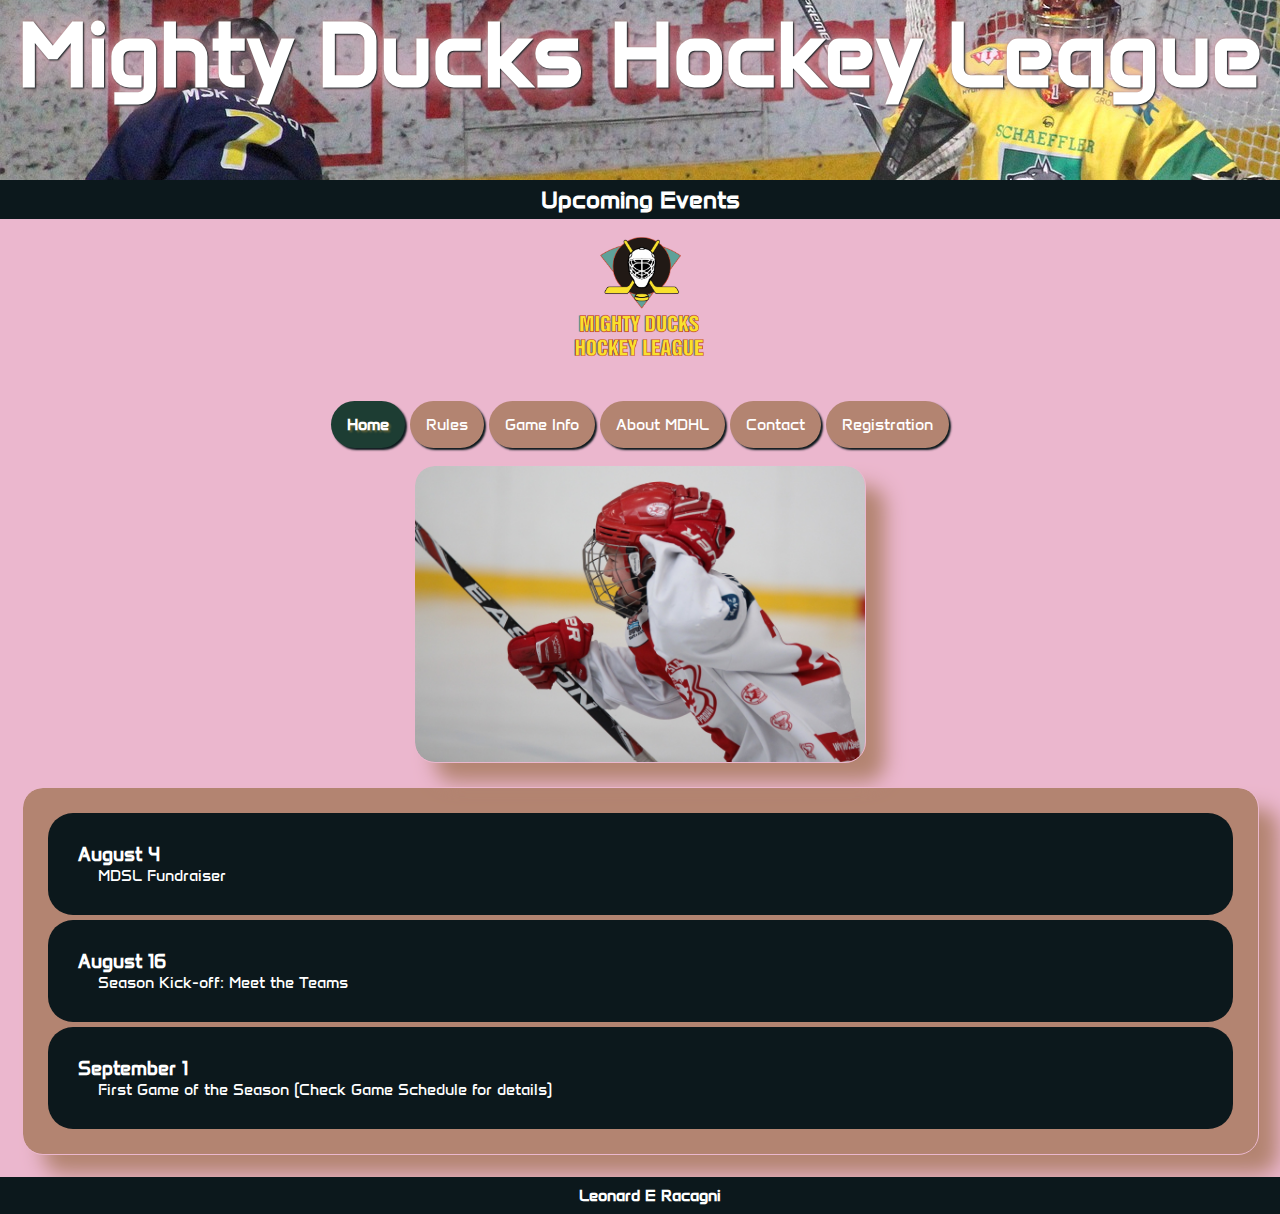
<file: index.html>
<!DOCTYPE html>
<html lang="en">

<head>
    <meta charset="UTF-8">
    <meta name="viewport" content="width=device-width, initial-scale=1.0">
    <meta name="description" content="Mighty Ducks Hockey League">
    <meta name="keywords" content="Mighty, Ducks, Hockey, League">
    <meta name="autor" content="Leonard Racagni">
    <title>Mighty Ducks Hockey League</title>
    <!-- <link rel="stylesheet" href="./style/mdhl.css"> -->
    <link rel="stylesheet" href="./style/mdhl_2.css">
</head>

<body>
    <header>
        <div class="titulo">
            <h1>Mighty Ducks Hockey League</h1>
        </div>
            <h2>Upcoming Events</h2>
            <img src="./assets/images/logoMightyDucks-01.png" width="150" alt="Logo">
    </header>
    <nav>
        <a href="#">Home</a>
        <a href="./vistasHtml/rules.html">Rules</a>
        <a href="./vistasHtml/game_info.html">Game Info</a>
        <a href="./vistasHtml/about.html">About MDHL</a>
        <a href="./vistasHtml/contact.html">Contact</a>
        <a href="./vistasHtml/registration.html">Registration</a>
    </nav>
    <main>
        <img src="./assets/images/hockey1.jpg" width="450" alt="jugador de hockey">
        <article>
            <section>
                <h3>August 4</h3>
                <p>MDSL Fundraiser</p>
            </section>
            <section>
                <h3>August 16</h3>
                <p>Season Kick-off: Meet the Teams</p>
            </section>
            <section>
                <h3>September 1</h3>
                <p>First Game of the Season (Check Game Schedule for details)</p>
            </section>
        </article>
    </main>
    <footer>
        <p>Leonard E Racagni</p>
    </footer>
</body>

</html>
</file>
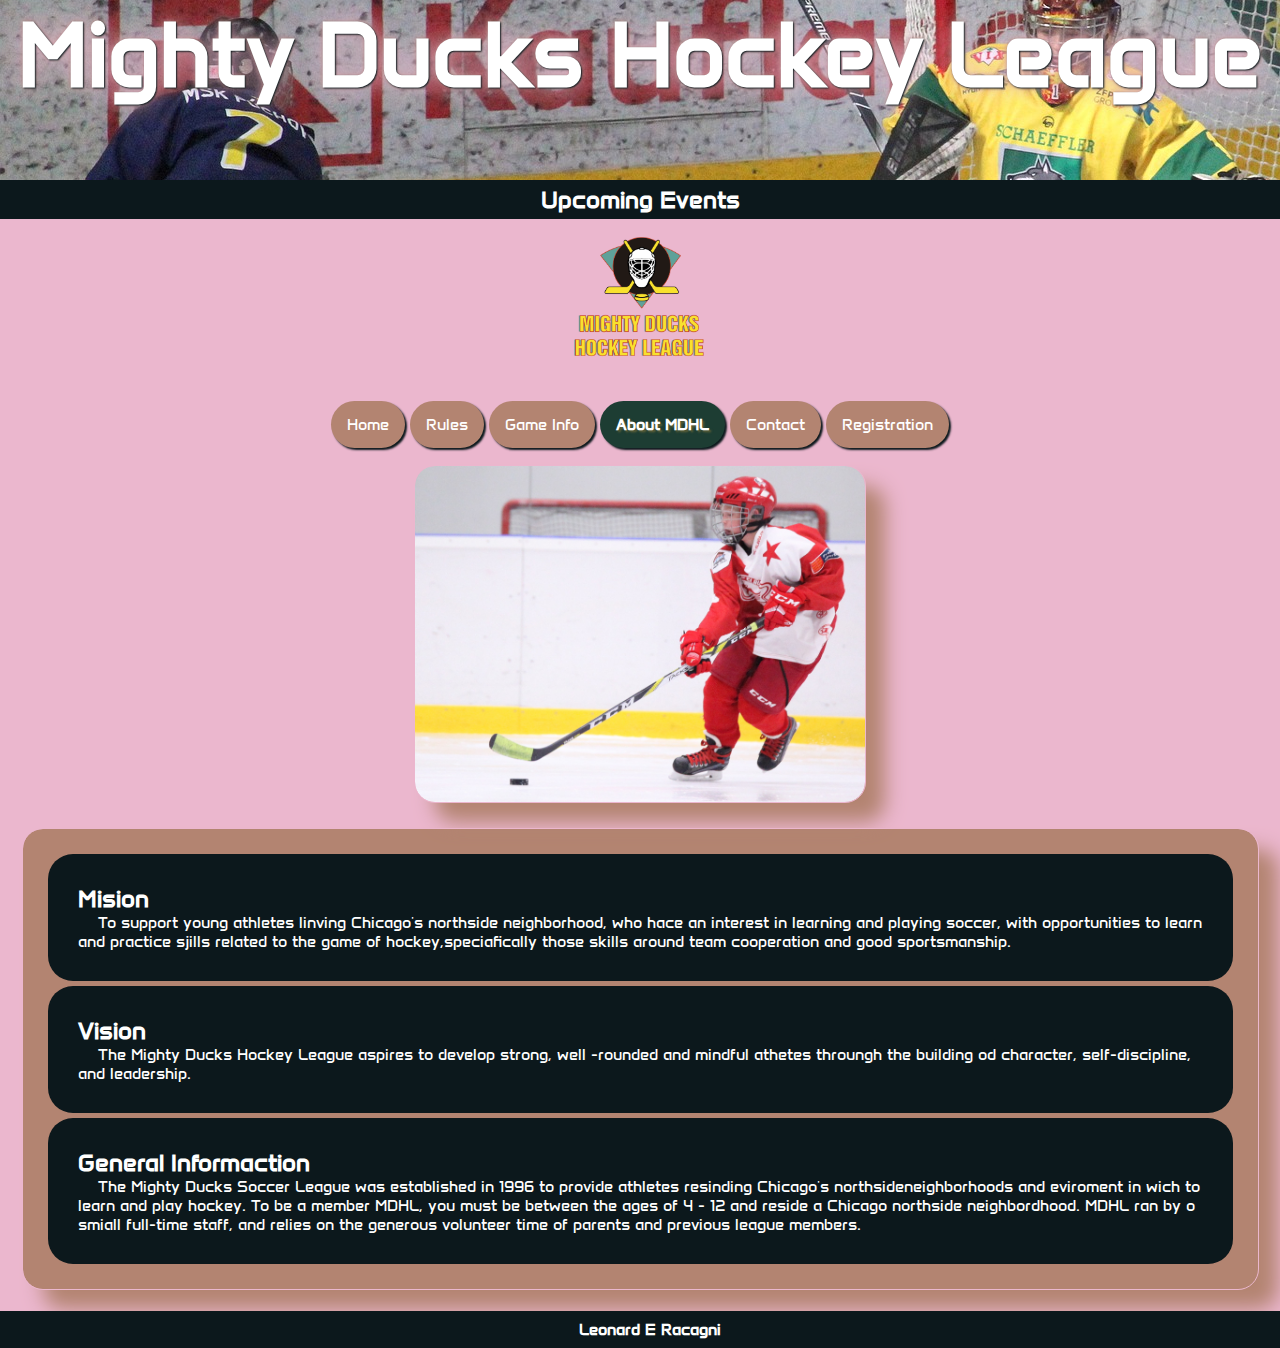
<file: vistasHtml/about.html>
<!DOCTYPE html>
<html lang="en">

<head>
    <meta charset="UTF-8">
    <meta name="viewport" content="width=device-width, initial-scale=1.0">
    <meta name="description" content="Mighty Ducks Hockey League">
    <meta name="keywords" content="Mighty, Ducks, Hockey, League">
    <meta name="autor" content="Leonard Racagni">
    <title>Mighty Ducks Hockey League</title>
    <!-- <link rel="stylesheet" href="../style/mdhl.css"> -->
    <link rel="stylesheet" href="../style/mdhl_2.css">
</head>

<body>
    <header>
        <div class="titulo">
            <h1>Mighty Ducks Hockey League</h1>
        </div>
            <h2>Upcoming Events</h2>
            <img src="../assets/images/logoMightyDucks-01.png" width="150" alt="Logo">
    </header>
    <nav>
        <a href="../index.html">Home</a>
        <a href="./rules.html">Rules</a>
        <a href="./game_info.html">Game Info</a>
        <a href="#">About MDHL</a>
        <a href="./contact.html">Contact</a>
        <a href="./registration.html">Registration</a>
    </nav>
    <main>
        <img src="../assets/images/hockey2.jpg" width="450" alt="jugador de hockey">
        <article>
            <section>
                <h2>Mision</h2>
                <p>To support young athletes linving Chicago's northside neighborhood, who hace an interest in learning and
                    playing soccer, with opportunities to learn and practice sjills related to the game of
                    hockey,speciafically
                    those skills around team cooperation and good sportsmanship.</p>
            </section>
            <section>
                <h2>Vision</h2>
                <p>The Mighty Ducks Hockey League aspires to develop strong, well -rounded and mindful athetes throungh the
                    building od character, self-discipline, and leadership.</p>
            </section>
            <section>
                <h2>General Informaction</h2>
                <p>The Mighty Ducks Soccer League was established in 1996 to provide athletes resinding Chicago's
                    northsideneighborhoods and eviroment in wich to learn and play hockey. To be a member MDHL, you must be
                    between the ages of 4 - 12 and reside a Chicago northside neighbordhood. MDHL ran by o smiall full-time
                    staff, and relies on the generous volunteer time of parents and previous league members.</p>
            </section>
        </article>
    </main>
    <footer>
        <p>Leonard E Racagni</p>
    </footer>
</body>

</html>
</file>
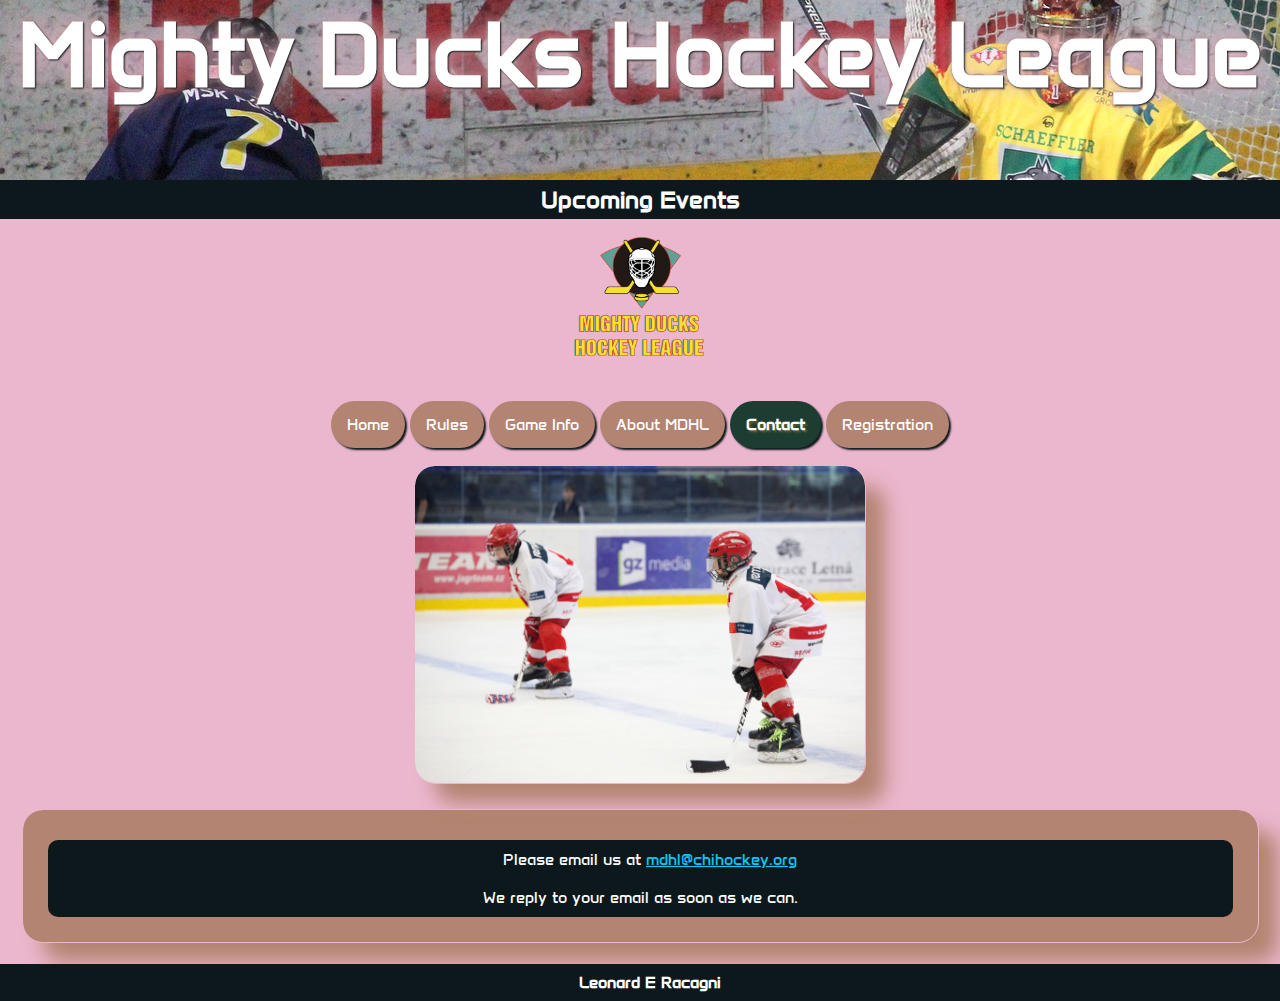
<file: vistasHtml/contact.html>
<!DOCTYPE html>
<html lang="en">

<head>
    <meta charset="UTF-8">
    <meta name="viewport" content="width=device-width, initial-scale=1.0">
    <meta name="description" content="Mighty Ducks Hockey League">
    <meta name="keywords" content="Mighty, Ducks, Hockey, League">
    <meta name="autor" content="Leonard Racagni">
    <title>Mighty Ducks Hockey League</title>
    <!-- <link rel="stylesheet" href="../style/mdhl.css"> -->
    <link rel="stylesheet" href="../style/mdhl_2.css">
</head>

<body>
    <header>
            <div class="titulo">
                <h1>Mighty Ducks Hockey League</h1>
            </div>
                <h2>Upcoming Events</h2>
                <img src="../assets/images/logoMightyDucks-01.png" width="150" alt="Logo">
    </header>
    <nav>
        <a href="../index.html">Home</a>
        <a href="./rules.html">Rules</a>
        <a href="./game_info.html">Game Info</a>
        <a href="./about.html">About MDHL</a>
        <a href="#">Contact</a>
        <a href="./registration.html">Registration</a>
    </nav>
    <main>
        <img src="../assets/images/hockey3.jpg" width="450" alt="jugadores de hockey">
        <article>
            <section class="contacto">
                <p>Please email us at <a href="mailto:mdhl@chihockey.org">mdhl@chihockey.org</a></p><br>We reply to your
                email as soon as we can. 
            </section>
        </article>
    </main>
    <footer>
        <p>Leonard E Racagni</p>
    </footer>
</body>

</html>
</file>
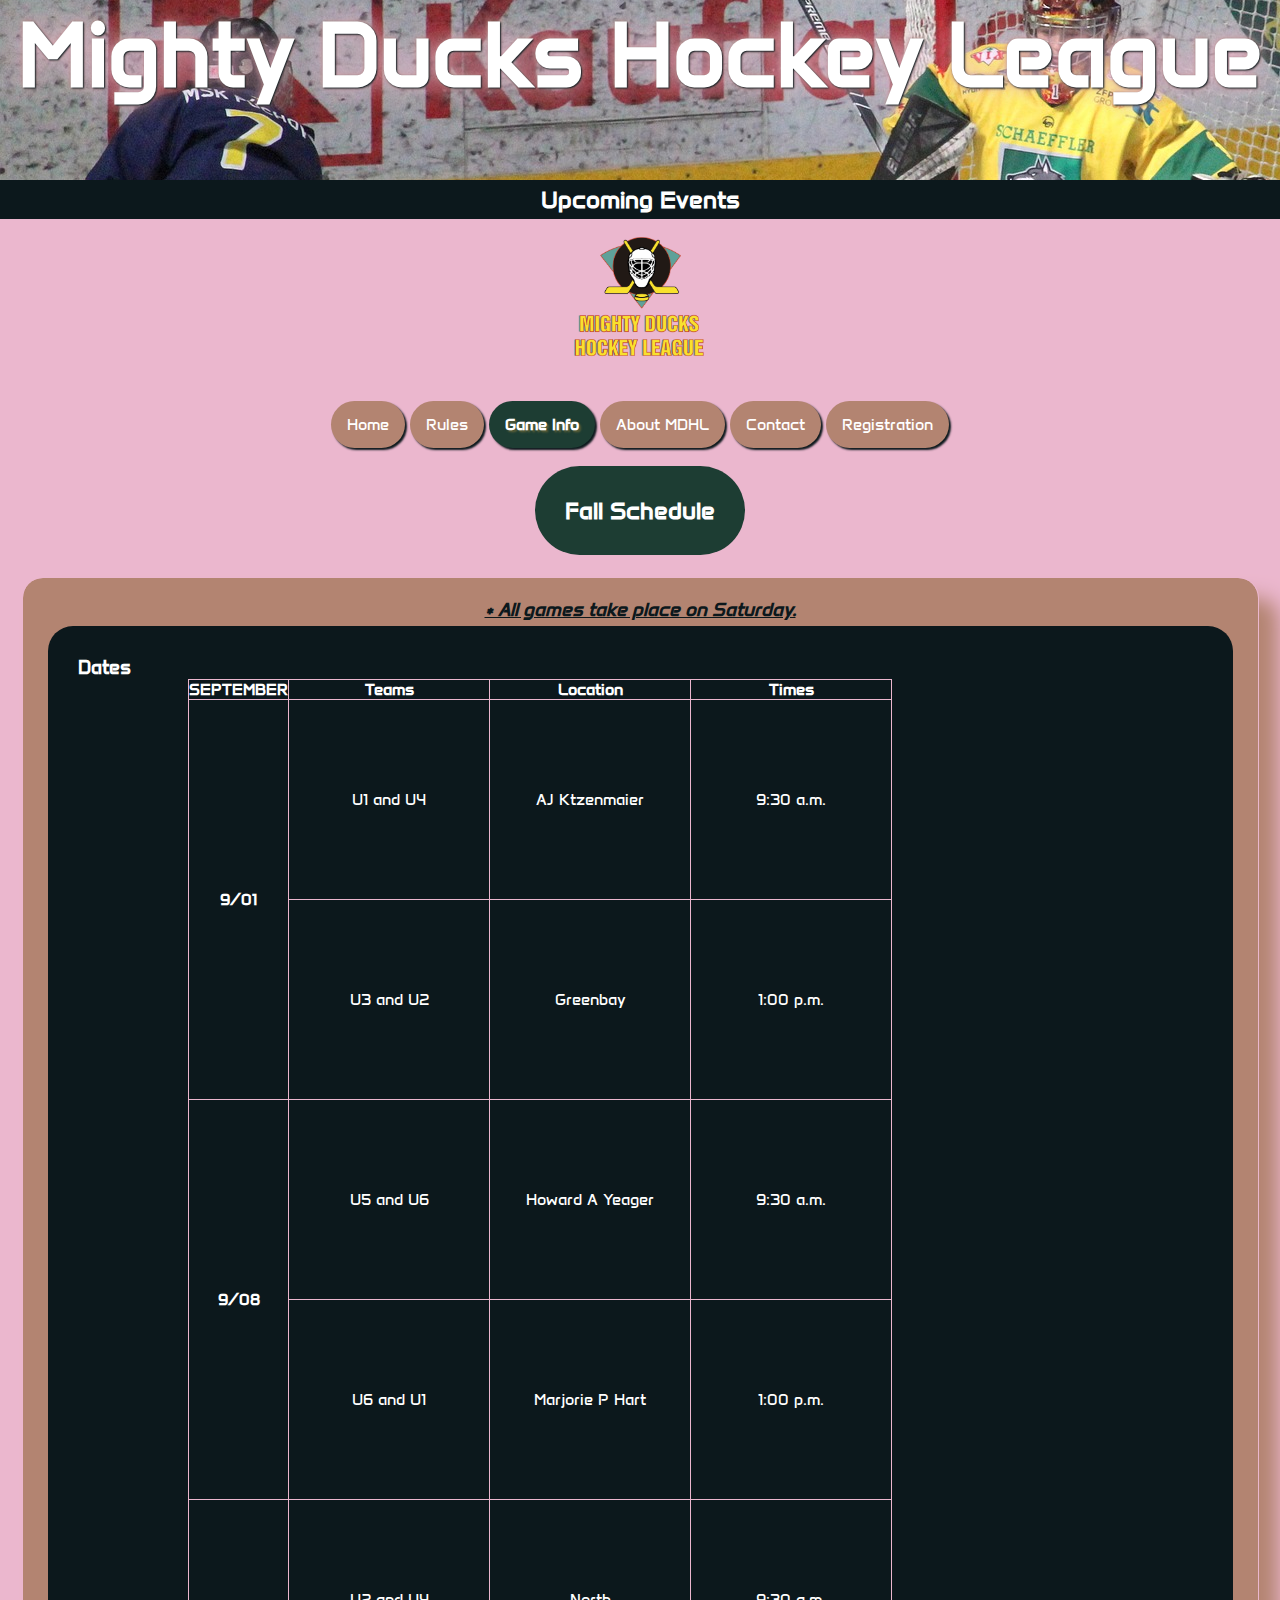
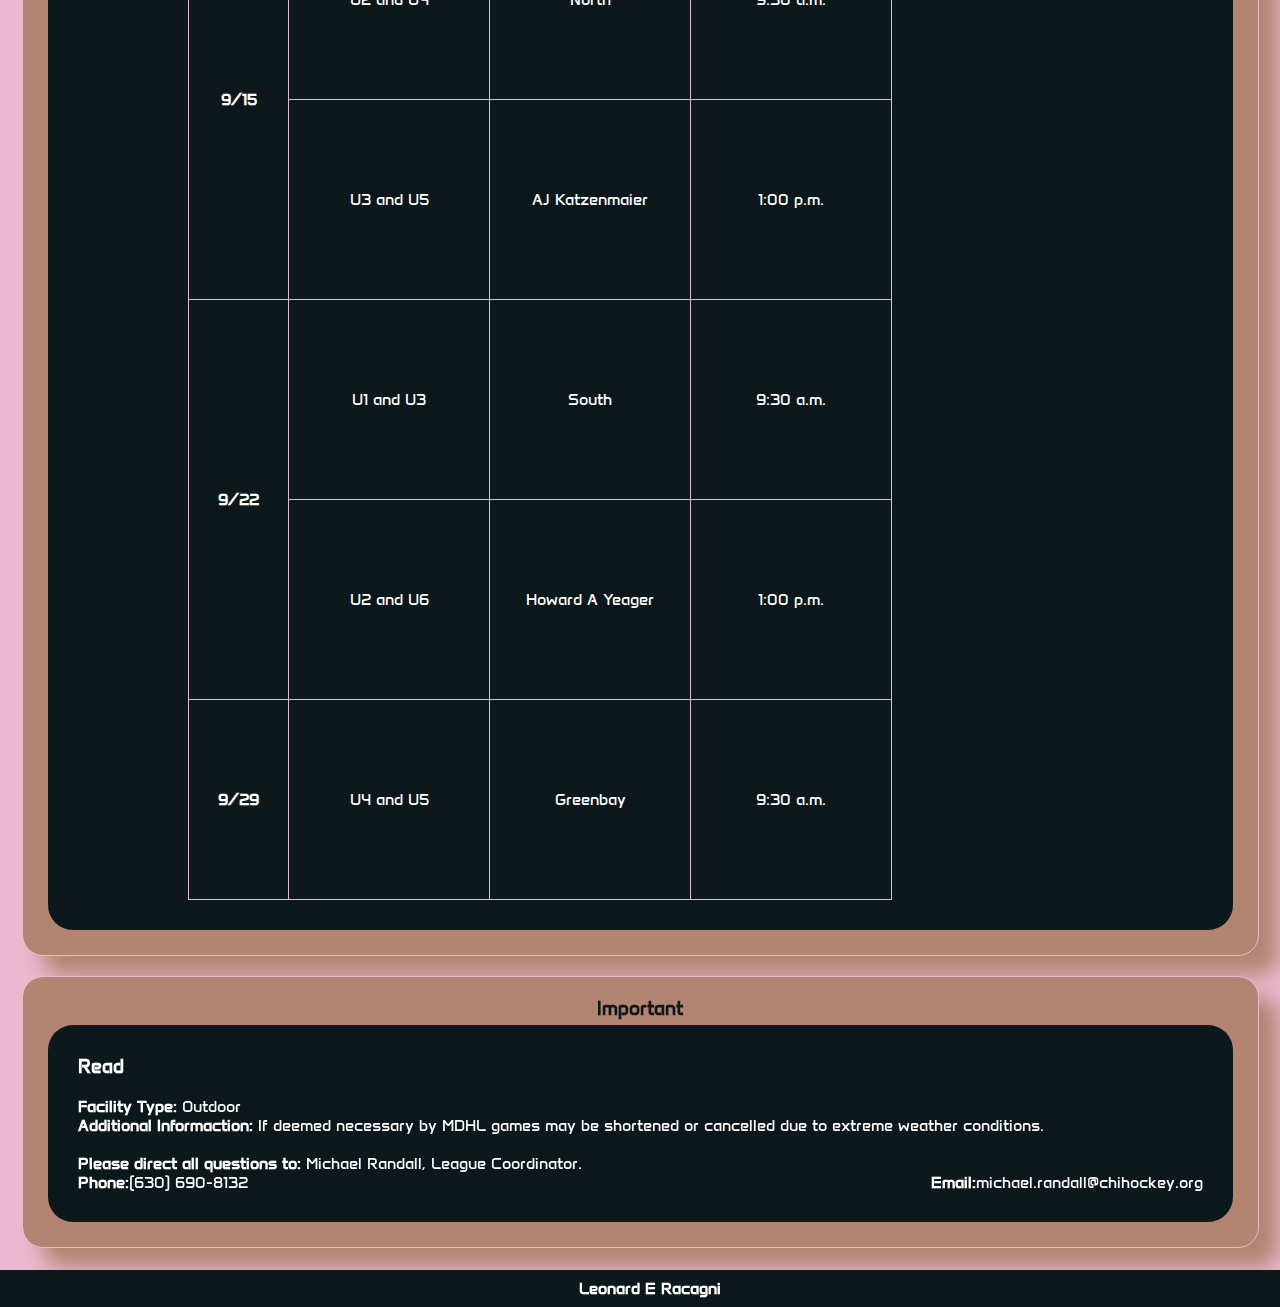
<file: vistasHtml/game_info.html>
<!DOCTYPE html>
<html lang="en">

<head>
    <meta charset="UTF-8">
    <meta name="viewport" content="width=device-width, initial-scale=1.0">
    <meta name="description" content="Mighty Ducks Hockey League">
    <meta name="keywords" content="Mighty, Ducks, Hockey, League">
    <meta name="autor" content="Leonard Racagni">
    <title>Game Informaction</title>
    <link rel="stylesheet" href="../style/mdhl_2.css">
</head>

<body>
    <header>
            <div class="titulo">
                <h1>Mighty Ducks Hockey League</h1>
            </div>
            <h2>Upcoming Events</h2>
            <img src="../assets/images/logoMightyDucks-01.png" width="150" alt="Logo">
    </header>
    <nav>
        <a href="../index.html">Home</a>
        <a href="./rules.html">Rules</a>
        <a href="#">Game Info</a>
        <a href="./about.html">About MDHL</a>
        <a href="./contact.html">Contact</a>
        <a href="./registration.html">Registration</a>
    </nav>
    <main>
        <div class="pageTitle">
            <h2>Fall Schedule</h2>
        </div>
        <article>
            <h3><em><u class="title">* All games take place on Saturday.</u></em></h3>
            <section class="dates">
                <h3>Dates</h3>
                <div class="divTable">
                    <table>
                        <thead>
                            <tr>
                                <th>SEPTEMBER</th>
                                <th>Teams</th>
                                <th>Location</th>
                                <th>Times</th>
                            </tr>
                        </thead>
                        <tbody>
                            <tr>
    
                                <th rowspan="2">9/01</th>
                                <td>U1 and U4</td>
                                <td>AJ Ktzenmaier</td>
                                <td>9:30 a.m.</td>
                                
                            </tr>
                            <tr>
    
                                <td>U3 and U2</td>
                                <td>Greenbay</td>
                                <td>1:00 p.m.</td>
                            </tr>
                            <!-- Espacio -->
    
                            <tr>
    
                                <th rowspan="2">9/08</th>
                                <td>U5 and U6</td>
                                <td>Howard A Yeager</td>
                                <td>9:30 a.m.</td>
                            </tr>
                            <tr>
    
                                <td>U6 and U1</td>
                                <td>Marjorie P Hart</td>
                                <td>1:00 p.m.</td>
                            </tr>
                            <!-- Espacio -->
                            <tr>
    
                                <th rowspan="2">9/15</th>
                                <td>U2 and U4</td>
                                <td>North</td>
                                <td>9:30 a.m.</td>
                            </tr>
                            <tr>
    
                                <td>U3 and U5</td>
                                <td>AJ Katzenmaier</td>
                                <td>1:00 p.m.</td>
                            </tr>
                            <!-- Espacio -->
                            <tr>
    
                                <th rowspan="2">9/22</th>
                                <td>U1 and U3</td>
                                <td>South</td>
                                <td>9:30 a.m.</td>
                            </tr>
                            <tr>
    
                                <td>U2 and U6</td>
                                <td>Howard A Yeager</td>
                                <td>1:00 p.m.</td>
                            </tr>
                            <!-- Espacio -->
                            <tr>
    
                                <th>9/29</th>
                                <td>U4 and U5</td>
                                <td>Greenbay</td>
                                <td>9:30 a.m.</td>
                            </tr>
                        </tbody>
                    </table>
                </div>
                <div class="maps">
                    <iframe src="https://www.google.com/maps/embed?pb=!1m14!1m8!1m3!1d23757.257548527126!2d-87.629069!3d41.900229!3m2!1i1024!2i768!4f13.1!3m3!1m2!1s0x880fd34e07f69da7%3A0x15e198c063fc787c!2sAJ%20Katzenmaier%20Elementary!5e0!3m2!1ses!2sar!4v1710489458620!5m2!1ses!2sar" width="200" height="200" style="border:0;" allowfullscreen="" loading="lazy" referrerpolicy="no-referrer-when-downgrade"></iframe>
                    <iframe src="https://www.google.com/maps/embed?pb=!1m14!1m8!1m3!1d23600.084300010745!2d-87.868882!3d42.320974!3m2!1i1024!2i768!4f13.1!3m3!1m2!1s0x880f933bce5af881%3A0x740a7a7d548adce1!2sGreen%20Bay%20School%20(Pre-K)!5e0!3m2!1ses!2sar!4v1710489489532!5m2!1ses!2sar" width="200" height="200" style="border:0;" allowfullscreen="" loading="lazy" referrerpolicy="no-referrer-when-downgrade"></iframe>
                    <iframe src="https://www.google.com/maps/embed?pb=!1m14!1m8!1m3!1d23602.16060575717!2d-87.853881!3d42.315438!3m2!1i1024!2i768!4f13.1!3m3!1m2!1s0x880feccac26b07c5%3A0x8b51fa5d6efe771a!2sHoward%20A.%20Yeager%20School%20(PRE-K)!5e0!3m2!1ses-419!2sar!4v1710489516828!5m2!1ses-419!2sar" width="200" height="200" style="border:0;" allowfullscreen="" loading="lazy" referrerpolicy="no-referrer-when-downgrade"></iframe>
                    <iframe src="https://www.google.com/maps/embed?pb=!1m14!1m8!1m3!1d23746.318669830376!2d-87.645973!3d41.929623!3m2!1i1024!2i768!4f13.1!3m3!1m2!1s0x880fd30f2637f9d7%3A0xdbff5d5dfcfcfa35!2sMarjorie%20P%20Hart%20Elementary!5e0!3m2!1ses-419!2sar!4v1710489553466!5m2!1ses-419!2sar" width="200" height="200" style="border:0;" allowfullscreen="" loading="lazy" referrerpolicy="no-referrer-when-downgrade"></iframe>
                    <iframe src="https://www.google.com/maps/embed?pb=!1m14!1m8!1m3!1d94814.67832324526!2d-87.881304!3d42.044066!3m2!1i1024!2i768!4f13.1!3m3!1m2!1s0x880fb793e8d23749%3A0xbdd4da26438cf3a0!2sNorth%20Elementary%20School!5e0!3m2!1ses-419!2sar!4v1710489579378!5m2!1ses-419!2sar" width="200" height="200" style="border:0;" allowfullscreen="" loading="lazy" referrerpolicy="no-referrer-when-downgrade"></iframe>
                    <iframe src="https://www.google.com/maps/embed?pb=!1m14!1m8!1m3!1d23757.257548527126!2d-87.629069!3d41.900229!3m2!1i1024!2i768!4f13.1!3m3!1m2!1s0x880fd34e07f69da7%3A0x15e198c063fc787c!2sAJ%20Katzenmaier%20Elementary!5e0!3m2!1ses!2sar!4v1710489458620!5m2!1ses!2sar" width="200" height="200" style="border:0;" allowfullscreen="" loading="lazy" referrerpolicy="no-referrer-when-downgrade"></iframe>
                    <iframe src="https://www.google.com/maps/embed?pb=!1m14!1m8!1m3!1d189700.52090875115!2d-87.886045!3d42.020217!3m2!1i1024!2i768!4f13.1!3m3!1m2!1s0x880fb7ad3c474b63%3A0x93bdf85af2a839ed!2sSOUTH%20ELEMENTARY%20SCHOOL!5e0!3m2!1ses-419!2sar!4v1710489633706!5m2!1ses-419!2sar" width="200" height="200" style="border:0;" allowfullscreen="" loading="lazy" referrerpolicy="no-referrer-when-downgrade"></iframe>
                    <iframe src="https://www.google.com/maps/embed?pb=!1m14!1m8!1m3!1d23602.16060575717!2d-87.853881!3d42.315438!3m2!1i1024!2i768!4f13.1!3m3!1m2!1s0x880feccac26b07c5%3A0x8b51fa5d6efe771a!2sHoward%20A.%20Yeager%20School%20(PRE-K)!5e0!3m2!1ses-419!2sar!4v1710489516828!5m2!1ses-419!2sar" width="200" height="200" style="border:0;" allowfullscreen="" loading="lazy" referrerpolicy="no-referrer-when-downgrade"></iframe>
                    <iframe src="https://www.google.com/maps/embed?pb=!1m14!1m8!1m3!1d23600.084300010745!2d-87.868882!3d42.320974!3m2!1i1024!2i768!4f13.1!3m3!1m2!1s0x880f933bce5af881%3A0x740a7a7d548adce1!2sGreen%20Bay%20School%20(Pre-K)!5e0!3m2!1ses!2sar!4v1710489489532!5m2!1ses!2sar" width="200" height="200" style="border:0;" allowfullscreen="" loading="lazy" referrerpolicy="no-referrer-when-downgrade"></iframe>

                </div>   
            </section>
        </article>
        <article>
            <h3 class="title">Important</h3>
            <section class="sectionInfo">
                <h3>Read</h3><br>
                <p><b>Facility Type: </b>Outdoor</p>
                <p><b>Additional Informaction: </b>If deemed necessary by MDHL games may be shortened or cancelled due
                    to extreme weather conditions.</p>
                <br>
                <p><b>Please direct all questions to: </b>Michael Randall, League Coordinator.</p>
                <div class="phoneEmail">
                    <p><b>Phone:</b>(630) 690-8132</p>
                    <p><b>Email:</b>michael.randall@chihockey.org</p>
                </div>  
            </section>
        </article>
    </main>
    <footer>
        <p>Leonard E Racagni</p>
    </footer>
</body>

</html>
</file>
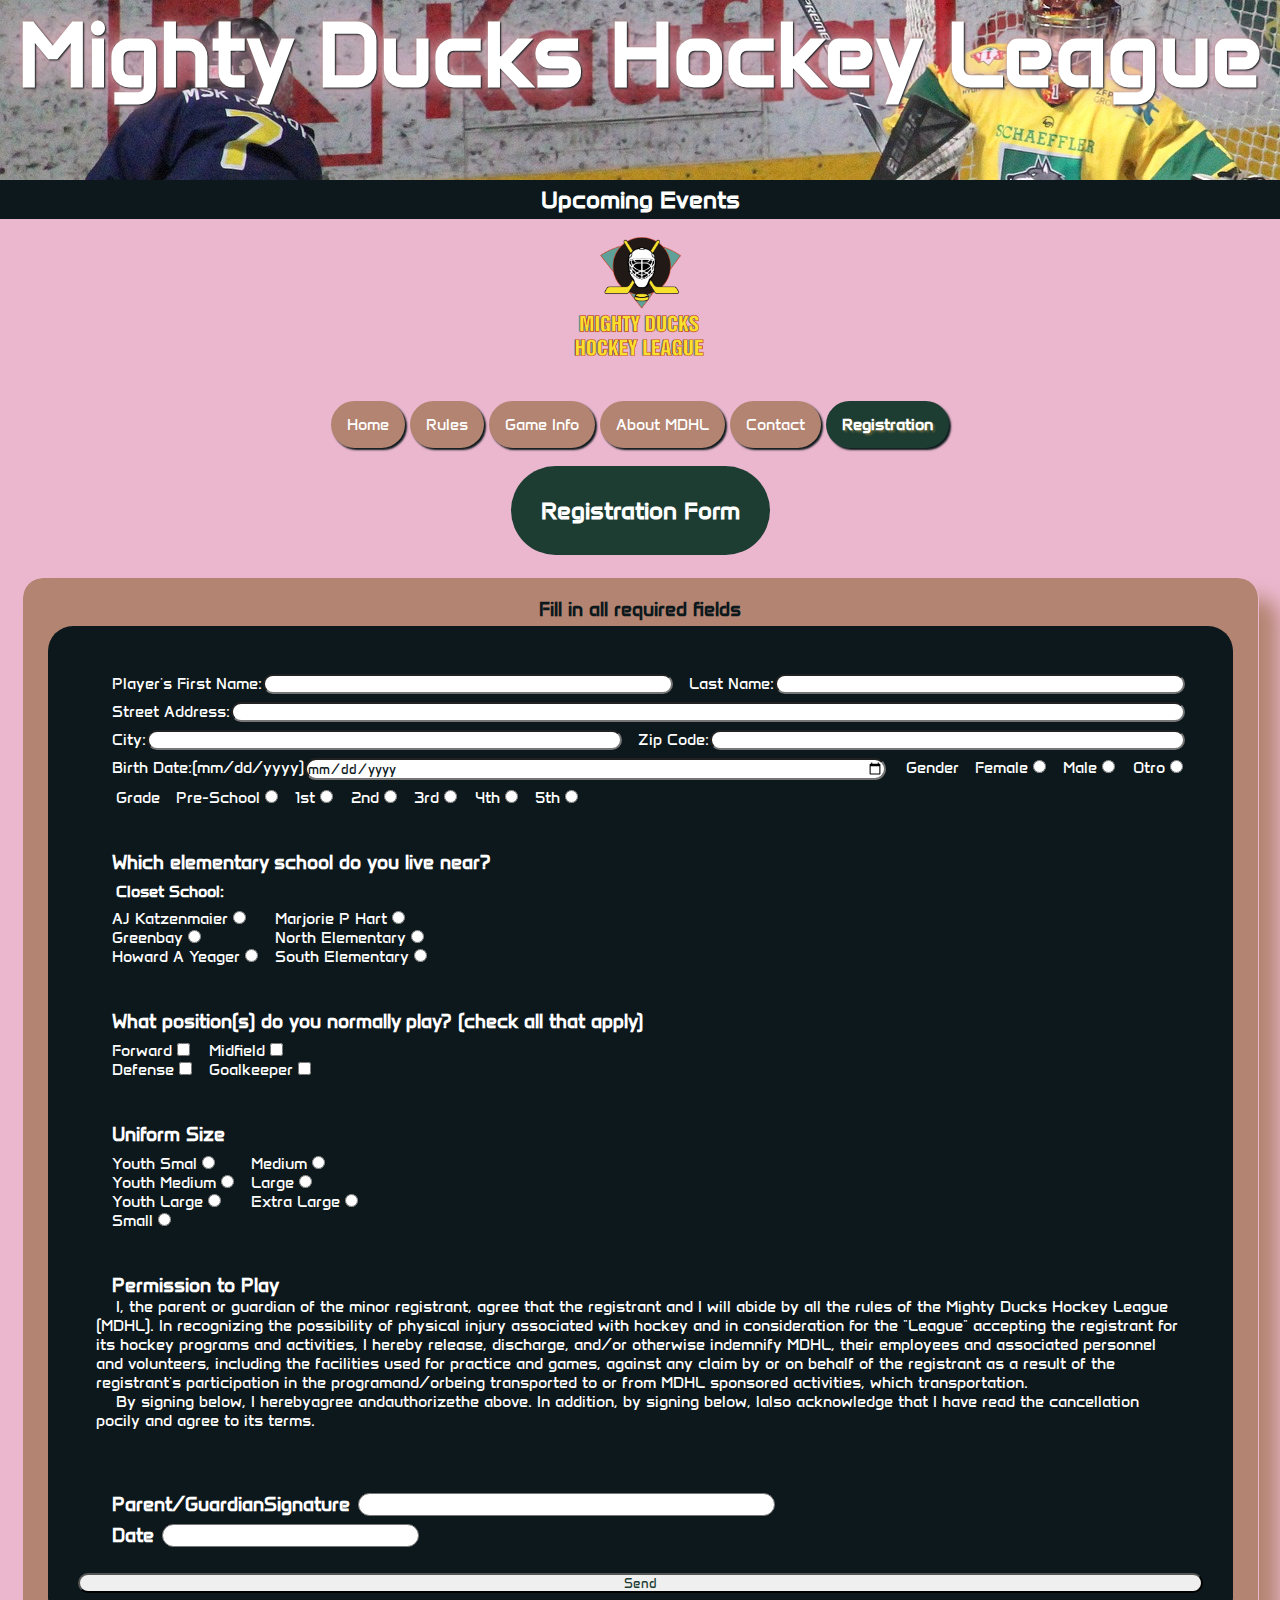
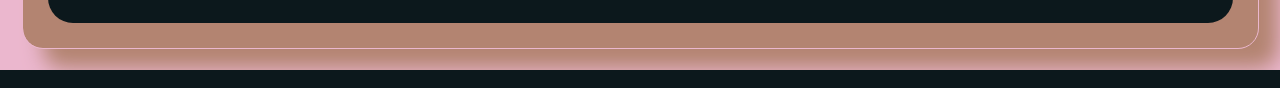
<file: vistasHtml/registration.html>
<!DOCTYPE html>
<html lang="en">

<head>
    <meta charset="UTF-8">
    <meta name="viewport" content="width=device-width, initial-scale=1.0">
    <meta name="description" content="Mighty Ducks Hockey League">
    <meta name="keywords" content="Mighty, Ducks, Hockey, League">
    <meta name="autor" content="Leonard Racagni">
    <title>Mighty Ducks Hockey League</title>
    <!-- <link rel="stylesheet" href="../style/mdhl.css"> -->
    <link rel="stylesheet" href="../style/mdhl_2.css">
</head>

<body>
    <header>
        <div class="titulo">
            <h1>Mighty Ducks Hockey League</h1>
        </div>
        <h2>Upcoming Events</h2>
        <img src="../assets/images/logoMightyDucks-01.png" width="150" alt="Logo">
    </header>
    <nav>
        <a href="../index.html">Home</a>
        <a href="./rules.html">Rules</a>
        <a href="./game_info.html">Game Info</a>
        <a href="./about.html">About MDHL</a>
        <a href="./contact.html">Contact</a>
        <a href="#">Registration</a>
    </nav>
    <main>
        <div class="pageTitle">
            <h2>Registration Form</h2>
        </div>
        <article>
            <h3 class="regForm">Fill in all required fields</h3>
            <section>
                <form action="./show_data.html" method="get">
                    <!-- <legend>Player's First Name</legend> -->
                    <fieldset>
                        <div class="conteiner">
                            <label for="nombre">Player's First Name:</label>
                            <input type="text" name="primerNombre" id="nombre">

                            <label for="apellido">Last Name:</label>
                            <input type="text" name="apellido" id="apellido">
                        </div>

                        <div class="conteiner">
                            <label for="direccion">Street Address:</label>
                            <input type="text" name="direccion" id="direccion">
                        </div>
                        <div class="conteiner">
                            <label for="ciudad">City:</label>
                            <input type="text" name="ciudad" id="ciudad">

                            <label for="postal">Zip Code:</label>
                            <input type="number" name="codigoPostal" id="postal">
                        </div>

                        <div class="conteiner">
                            <label for="cumpleaños">Birth Date:(mm/dd/yyyy)</label>
                            <input type="date" name="fechaDeNacimiento" id="cumpleaños">

                            <p>Gender</p>
                            <label>Female
                                <input type="radio" name="genero" id="femenino" value="Femenino">
                            </label>
                            <label>Male
                                <input type="radio" name="genero" id="masculino" value="Masculino">
                            </label>
                            <label>Otro
                                <input type="radio" name="genero" id="otro" value="Otro">
                            </label>
                        </div>

                        <div class="conteiner">
                            <p>Grade</p>
                            <label>Pre-School
                                <input type="radio" name="school" id="pre-School" value="Pre-School">
                            </label>
                            <label>1st
                                <input type="radio" name="school" id="1st" value="1st">
                            </label>
                            <label>2nd
                                <input type="radio" name="school" id="2nd" value="2nd">
                            </label>
                            <label>3rd
                                <input type="radio" name="school" id="3rd" value="3rd">
                            </label>
                            <label>4th
                                <input type="radio" name="school" id="4th" value="4th">
                            </label>
                            <label>5th
                                <input type="radio" name="school" id="5th" value="5th">
                            </label>

                        </div>
                    </fieldset>


                    <fieldset>
                        <div class="conteiner">
                            <h3>Which elementary school do you live near?</h3>
                        </div>
                        <p><b>Closet School:</b></p>
                        <div class="conteiner">
                            <div class="column">
                                <label>AJ Katzenmaier
                                    <input type="radio" name="school" id="AJ-Katzenmaier" value="AJ Katzenmaier">
                                </label>
                                <label>Greenbay
                                    <input type="radio" name="school" id="Greenbay" value="Greenbay">
                                </label>
                                <label>Howard A Yeager
                                    <input type="radio" name="school" id="Howard-A-Yeager" value="Howard A Yeager">
                                </label>

                            </div>

                            <div class="column">

                                <label>Marjorie P Hart
                                    <input type="radio" name="school" id="Marjorie-P-Hart" value="Marjorie P Hart">
                                </label>
                                <label>North Elementary
                                    <input type="radio" name="school" id="North-Elementary" value="North Elementary">
                                </label>
                                <label>South Elementary
                                    <input type="radio" name="school" id="South-Elementary" value="South Elementary">
                                </label>
                            </div>
                        </div>
                    </fieldset>

                    <fieldset>
                        <div class="conteiner">
                            <h3>What position(s) do you normally play? (check all that apply)</h3>

                        </div>
                        <div class="conteiner">
                            <div class="column">
                                <label>Forward
                                    <input type="checkbox" name="position" id="Forward" value="Forward">
                                </label>
                                <label>Defense
                                    <input type="checkbox" name="position" id="Defense" value="Defense">
                                </label>
                            </div>

                            <div class="column">

                                <label>Midfield
                                    <input type="checkbox" name="position" id="Midfield" value="Midfield">
                                </label>
                                <label>Goalkeeper
                                    <input type="checkbox" name="position" id="Goalkeeper" value="Goalkeeper">
                                </label>
                            </div>
                        </div>
                    </fieldset>

                    <fieldset>
                        <div class="conteiner">
                            <h3>Uniform Size</h3>
                        </div>
                        <div class="conteiner">
                            <div class="column">
                                <label>Youth Smal
                                    <input type="radio" name="uniform" id="Youth-Smal" value="Youth Smal">
                                </label>
                                <label>Youth Medium
                                    <input type="radio" name="uniform" id="Youth-Medium" value="Youth Medium">
                                </label>
                                <label>Youth Large
                                    <input type="radio" name="uniform" id="Youth-Large" value="Youth Large">
                                </label>
                                <label>Small
                                    <input type="radio" name="uniform" id="Small" value="Small">
                                </label>

                            </div>

                            <div class="column">

                                <label>Medium
                                    <input type="radio" name="uniform" id="Medium" value="Medium">
                                </label>
                                <label>Large
                                    <input type="radio" name="uniform" id="Large" value="Large">
                                </label>
                                <label>Extra Large
                                    <input type="radio" name="uniform" id="Extra-Large" value="Extra Large">
                                </label>
                            </div>
                        </div>
                    </fieldset>

                    <fieldset>
                        <div class="conteiner">

                            <h3>Permission to Play</h3>
                            <p>I, the parent or guardian of the minor registrant, agree that the registrant and I will
                                abide by all
                                the rules of the Mighty Ducks Hockey League (MDHL). In recognizing the possibility of
                                physical
                                injury associated with hockey and in consideration for the "League" accepting the
                                registrant for its
                                hockey programs and activities, I hereby release, discharge, and/or otherwise indemnify
                                MDHL, their
                                employees and associated personnel and volunteers, including the facilities used for
                                practice and
                                games, against any claim by or on behalf of the registrant as a result of the
                                registrant's
                                participation in the programand/orbeing transported to or from MDHL sponsored
                                activities, which
                                transportation.</p>
                            <p>By signing below, I herebyagree andauthorizethe above. In addition, by signing below,
                                lalso
                                acknowledge that I have read the cancellation pocily and agree to its terms.</p><br>
                        </div>
                    </fieldset>

                    <fieldset>
                        <div class="conteiner">
                            <h3>Parent/GuardianSignature</h3><textarea name="parent" cols="50" rows="1"
                                maxlength="50"></textarea>
                        </div>
                        <div class="conteiner">
                            <h3>Date</h3><textarea name="date" cols="30" rows="1" maxlength="30"></textarea>
                        </div>
                    </fieldset>

                    <button>Send</button>
                </form>
            </section>
        </article>
    </main>
    <footer>

    </footer>
</body>

</html>
</file>
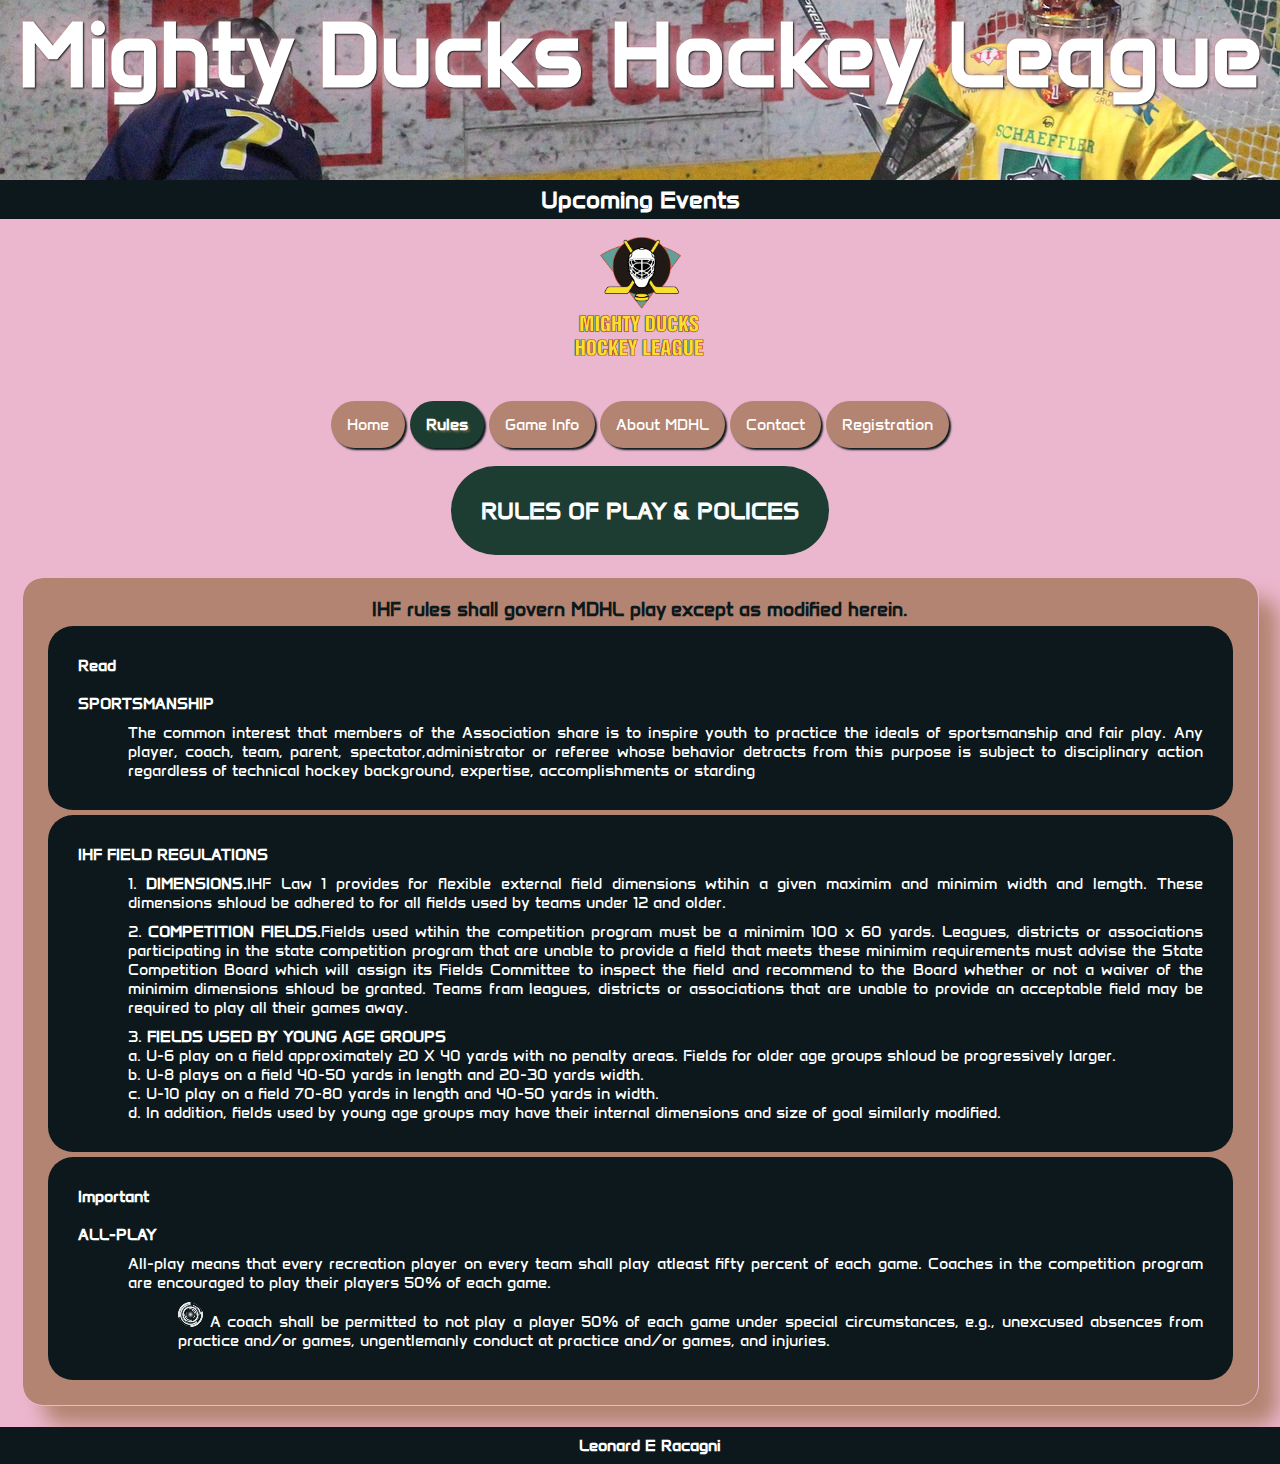
<file: vistasHtml/rules.html>
<!DOCTYPE html>
<html lang="en">

<head>
    <meta charset="UTF-8">
    <meta name="viewport" content="width=device-width, initial-scale=1.0">
    <meta name="description" content="Mighty Ducks Hockey League">
    <meta name="keywords" content="Mighty, Ducks, Hockey, League">
    <meta name="autor" content="Leonard Racagni">
    <title>Rules</title>
    <link rel="stylesheet" href="../style/mdhl_2.css">
</head>

<body>
    <header>
        <div class="titulo">
            <h1>Mighty Ducks Hockey League</h1>
        </div>
        <h2>Upcoming Events</h2>
        <img src="../assets/images/logoMightyDucks-01.png" width="150" alt="Logo">
    </header>
    <nav>
        <a href="../index.html">Home</a>
        <a href="#">Rules</a>
        <a href="./game_info.html">Game Info</a>
        <a href="./about.html">About MDHL</a>
        <a href="./contact.html">Contact</a>
        <a href="./registration.html">Registration</a>
    </nav>
    <main>
        <div class="pageTitle">
            <h2>RULES OF PLAY & POLICES</h2>
        </div>
        <article>
            <h3 class="title">IHF rules shall govern MDHL play except as modified herein.</h3>
            <section>
                <h4>Read</h4><br>
                <dl>
                    <dt><b>SPORTSMANSHIP</b></dt>
                    <dd>The common interest that members of the Association share is to inspire youth to practice the
                        ideals of
                        sportsmanship and fair play. Any player, coach, team, parent, spectator,administrator or referee
                        whose
                        behavior detracts from this purpose is subject to disciplinary action regardless of technical
                        hockey
                        background, expertise, accomplishments or starding</dd>
                </dl>
            </section>
            <section>
                <h4>IHF FIELD REGULATIONS</h4>
                <ol>
                    <li><b>DIMENSIONS.</b>IHF Law 1 provides for flexible external field dimensions wtihin a given
                        maximim and minimim width and lemgth. These dimensions shloud be adhered to for all fields used
                        by teams under 12 and older.</li>
                    <li><b>COMPETITION FIELDS.</b>Fields used wtihin the competition program must be a minimim 100 x 60
                        yards. Leagues, districts or associations participating in the state competition program that
                        are unable to provide a field that meets these minimim requirements must advise the State
                        Competition Board which will assign its Fields Committee to inspect the field and recommend to
                        the Board whether or not a waiver of the minimim dimensions shloud be granted. Teams fram
                        leagues, districts or associations that are unable to provide an acceptable field may be
                        required to play all their games away.</li>
                    <li>
                        <b>FIELDS USED BY YOUNG AGE GROUPS</b>
                        <ol class="listaAbecedario" type="a">
                            <li>U-6 play on a field approximately 20 X 40 yards with no penalty areas. Fields for older
                                age groups shloud be progressively larger.</li>
                            <li>U-8 plays on a field 40-50 yards in length and 20-30 yards width.</li>
                            <li>U-10 play on a field 70-80 yards in length and 40-50 yards in width.</li>
                            <li>In addition, fields used by young age groups may have their internal dimensions and size
                                of goal similarly modified.</li>
                        </ol>
                </ol>
            </section>
            <section>
                <h4>Important</h4><br>
                <dl>
                    <dt><b>ALL-PLAY</b></dt>
                    <dd>All-play means that every recreation player on every team shall play atleast fifty percent of
                        each game. Coaches in the competition program are encouraged to play their players 50% of each
                        game.
                        <ol class="allPlay">
                            <li>A coach shall be permitted to not play a player 50% of each game under special
                                circumstances, e.g., unexcused absences from practice and/or games, ungentlemanly
                                conduct at practice and/or games, and injuries.</li>
                        </ol>
                    </dd>
                </dl>
            </section>
        </article>
    </main>
    <footer>
        <p>Leonard E Racagni</p>
    </footer>
</body>

</html>
</file>
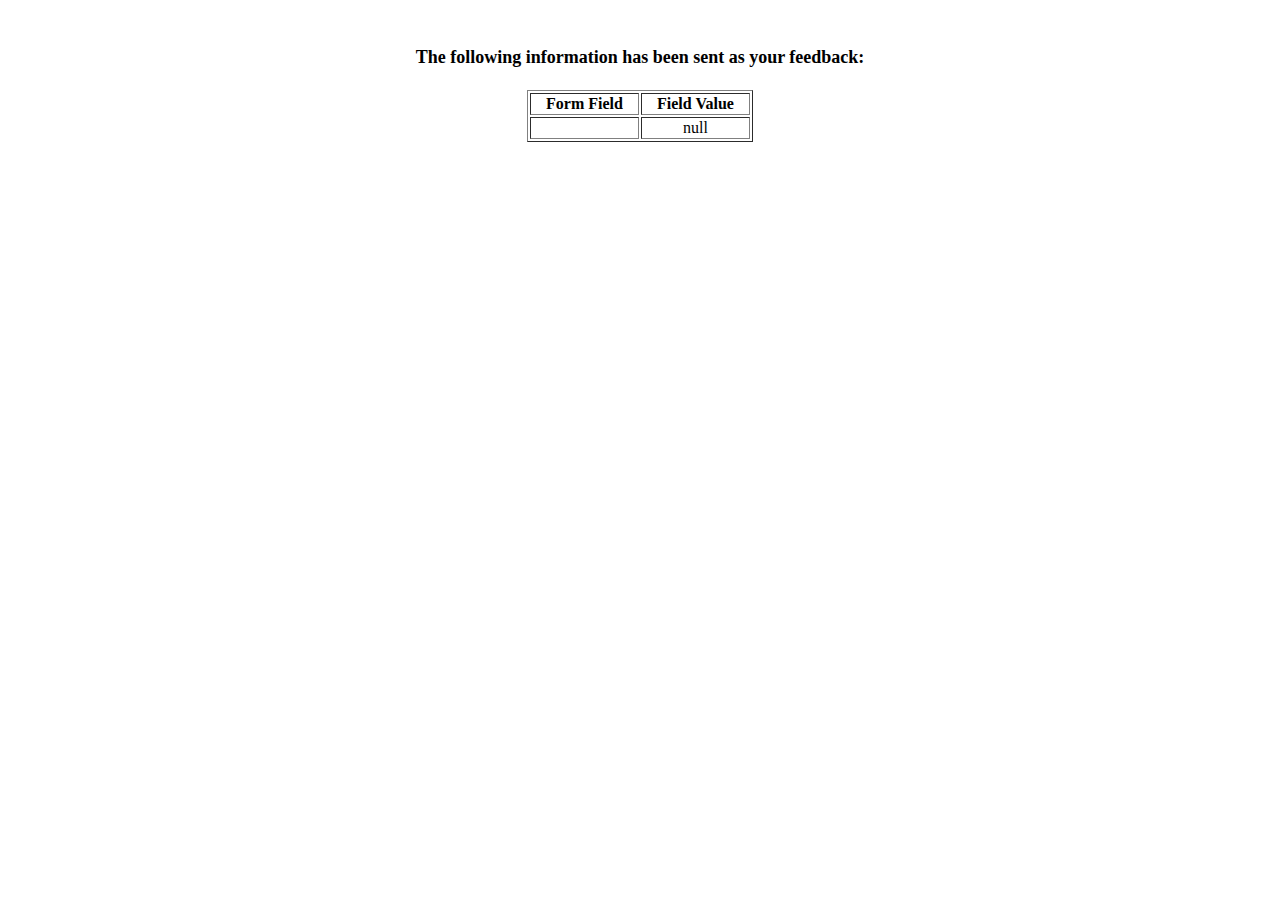
<file: vistasHtml/show_data.html>
<html>
<head>
<title>Feedback Sent</title>
</head>
<body>
<p align=center>&nbsp;</p>
<h1 align=center><font size="+1">The following information has been sent as your
  feedback:</font></h1>

<table border="1" align=center width="226">
  <tr>
    <th align="center">Form Field</th>
    <th align="center">Field Value</th>
  </tr>

<script language="javascript">
var args = location.search.substr(1).split('&');
for (var i = 0; i < args.length; ++i) {
  var parts = args[i].split('=');
  if (parts != null) {
    var field = parts[0];
    var value = parts[1];
    if (value == null) {
      value = "null"
    }
    else {
      value = '"' + unescape(value.replace(/\+/g, ' ')) + '"';
    }

    document.writeln('<tr><td align="center">' + field + '</td>');
    document.writeln('<td align="center">' + value + '</td></tr>');
  }
}
</script>

<noscript>
<tr><td>
<p>You need to turn on Javascript in your browser.</p>

<p>In Microsoft Internet Explorer 4 or greater:</p>
<ul>
<li>From the "Tools" menu (in IE 4, it's the "View" menu), select "Internet Options".</li>
<li>Click on the "Security" tab.</li>
<li>Click on the "Custom Level" button. (In IE 4, select "Custom"
and then click on "Settings...".)</li>
<li>Under "Active scripting" make sure "Enable" is selected.</li>
</ul>

<p>In Netscape version 4 or greater:</p>
<ul>
<li>From the <b>Edit</b> menu, select <b>Preferences</b>.</li>
<li>In the <b>Category</b> list on the left, click on the word "Advanced".</li>
<li>In the panel on the right, make sure "Enable JavaScript" is checked.</li>
<li>Click the <b>OK</b> button.</li>
</ul>

</td></tr>
</noscript>

</table>
</body>
</html>
</file>
<file: style/mdhl.css>
:root {
    --fondoOscuro: #93a8ac;
    --fondoClaro: #d7e1e5;
    --botonDesmarcado: #f7f7f7;
    --botonMarcado: #f2994a;
    --color5: #212121;
}

* {
    margin: 0;
    padding: 0;
    font-family: "Arial", sans-serif;
    /* outline: 1px solid red; */
    color: var(--color5);
}

body {
    background-color: var(--fondoOscuro);
    text-align: center;
}


h1 {
    position: absolute;
    color: var(--fondoClaro);
    top: 2vh;
    left: 2vh;
    font-size: 10vh;
    text-shadow: 2px 2px var(--color5), 0 0 25px var(--color5), 0 0 5px var(--fondoOscuro);
}

header {
    margin: 0px;
    border: 0px;
}

div {
    /* background-color: var(--color5); */
}

header h2 {
    background-color: var(--color5);
    color: var(--botonDesmarcado);
    text-align: center;
    padding: 5px;
    margin: 0px;
}

nav {
    width: 25vh;
    min-height: 2vh;
    padding: 2vh;
    display: inline-block;
    vertical-align: top;
}


nav a {
    display: block;
    text-decoration: none;
    background-color: var(--botonDesmarcado);
    padding: 15px;
    border-radius: 25px;
    box-shadow: 2px 2px 2px var(--color5);
    margin-top: 5px;
    transition: all 0.1ms;
    text-align: center;
}

nav a:hover {
    background-color: var(--color5);
    animation: vibrator 0.1s infinite;
    font-weight: bold;
    color: var(--botonDesmarcado);
}

a[href="#"] {
    background-color: var(--botonMarcado);
    color: var(--botonDesmarcado);
    font-weight: bold;
    text-shadow: 2px 2px 2px var(--color5);
}


#logo {
    float: inline-end;
    position: relative;
    right: 10vw;
    top: -100px;
}

main {
    display: inline-block;
    width: min-content;
    background-color: var(--fondoClaro);
    text-align: center;
    margin-top: 2.5vh;
    border-radius: 50px;
}

main img {
    border-radius: 30px;
}


.contacto {
    background-color: var(--botonDesmarcado);
    padding: 10px;
    margin-top: 10px;
    border-radius: 30px;
    text-align: left;
}

footer {
    text-align: center;
    font-weight: bold;
    display: block;
    padding: 1vh;
    background-color: var(--fondoClaro);
    margin-top: 2vh;
    vertical-align: bottom;
}

p {
    text-indent: 20px;
}

.contacto p {
    text-align: left;
    text-indent: 0px;
}

.contacto p a {
    color: blue;
}

@keyframes vibrator {
    0% {
        transform: rotateZ(-2deg);
    }

    50% {
        transform: rotateZ(0deg) scale(1.01);
    }

    100% {
        transform: rotateZ(2deg)
    }

}
</file>
<file: style/mdhl_2.css>
:root {
    --rosaSuave: #ebb7ce;
    --rosaFuerte: #b38471;
    --verdeMilitar: #5c5e36;
    --verdeOscuro: #1d3d33;
    --negro: #0c181c;
}

@font-face {
    font-family: "Anta"; 
    src: url(../assets/fonts/Anta-Regular.ttf);
}

* {
    margin: 0;
    padding: 0;
    font-family: "Anta";
    /* outline: 1px solid red; */
    color: white;
}

body {
    background-color: var(--rosaSuave);
    text-align: center;
}

.banner{
    height: 20vw;
    overflow: hidden;

}

header {
    margin: 0px;
    border: 0px;
    width: 100%;
    min-height: 20vh;
    display: inline-block;
    object-fit: cover;
}

.titulo{
    background-image: url('../assets/images/design1_image2.jpg');
    min-height: 20vh;
    background-position-y: -11rem;
}


h1 {
    color: white;
    top: 2vh;
    left: 2vh;
    font-size: 10vh;
    text-shadow: 1px 1px 2px var(--negro), 0 0 25px var(--rosaSuave), 0 0 5px var(--rosaFuerte);
}


header h2 {
    background-color: var(--negro);
    text-align: center;
    padding: 5px;
    margin: 0px;
    display: block;
}

nav {
    padding: 2vh;
    display: block;
    text-align: center;
}


nav a {
    display: inline-block;
    text-decoration: none;
    background-color: var(--rosaFuerte);
    padding: 14px 16px;
    border-radius: 25px;
    box-shadow: 2px 2px 2px var(--negro);
    margin-top: 5px;
    transition: all 0.1ms;
    text-align: center;
    color: white;
}

nav a:hover {
    background-color: var(--negro);
    animation: vibrator 1s infinite;
    font-weight: bold;
    color: var(--rosaSuave);
}

a[href="#"] {
    background-color: var(--verdeOscuro);
    color: white;
    font-weight: bold;
    text-shadow: 2px 2px 2px var(--verdeMilitar);
}


article {
    display: block;
    background-color: var(--rosaFuerte);
    text-align: center;
    margin: 2.5vh;
    border-radius: 20px;
    padding: 20px;
    outline: 1px var(--rosaSuave) solid;
    box-shadow: 20px 20px 20px var(--rosaFuerte);
}


#logo {
    display: inline-block;
    left: 15vh;
    outline: none;
}

main img {
    border-radius: 20px;
    outline: 1px var(--rosaSuave) solid;
    box-shadow: 20px 20px 20px var(--rosaFuerte);
}

section{
    background-color: var(--negro);
    border-radius: 25px;
    margin: 5px;
    padding: 5px;
}

.contacto {
    background-color: var(--negro);
    padding: 10px;
    margin-top: 10px;
    border-radius: 10px;
    text-align: left;

}

footer {
    text-align: center;
    font-weight: bold;
    display: block;
    padding: 1vh;
    background-color: var(--negro);
    margin-top: 2vh;
    vertical-align: bottom;
    color: white;
    display: block;
}

p {
    text-indent: 20px;
}

.contacto {
    text-align: center;
    text-indent: 0px;
}

.contacto p a {
    color: rgb(0, 204, 255);
}

section{
    text-align: start;
    padding: 30px;
}

section ol{
    list-style-position: inside;
    padding: 0;
    margin: 0;
}

dd, li{
    padding-left: 50px;
    padding-top: 10px;
    text-align: justify;
}

.listaAbecedario li{
    list-style-position: inside;
    padding: 0;
    margin: 0;
}

.allPlay{
    list-style-position: inside;
    padding: 0;
    margin: 0;
}

.allPlay li{
    list-style-image: url("../assets/images/icon/redondo.png");
}

.pageTitle{
    background-color: var(--verdeOscuro);
    display: inline-block;
    padding: 30px;
    border-radius: 60px;
}

table, th, tr td{
    border: 1px solid var(--rosaSuave);
    border-collapse: collapse;
    text-align: center;
}

td{
    height: 199px;
    width: 200px;
}
table{
    margin: auto;
}

.title{
    color: var(--negro);

}

.sectionInfo p{
    text-indent: 0;
}

.phoneEmail{
    display: flex;
    justify-content: space-between;
}

form{
    display: flex;
    flex-wrap: wrap;
    width: auto;
    gap: 0.5rem;
}

fieldset{
    display: flex;
    border-radius: 0.5rem;
    padding: 1rem;
    gap: 0.5rem;
    border-color: var(--negro);
    border-style: solid;
    flex-wrap: wrap;
    width: 100%;
}

.conteiner{
    display: flex;
    width: 100%;
    flex-wrap: wrap;
}
label{
    margin-left: 1rem;
    margin-right: 0.1rem;
}
input{
    border-radius: 1rem;
    flex-grow: 1;
}

button{
    width: 100%;
    border-radius: 1rem;
    color: var(--verdeOscuro);
}

.conteiner p{
    text-align: left;
}

.column{
    display: flex;
    flex-direction: column;
}

.conteiner h3{
    padding-left:  1rem;
}
button:hover{
    background-color: var(--rosaSuave);
    animation: vibrator2 1s infinite;
    font-weight: bold;
}

textarea{
    resize: none;
    width: auto;
    height: auto;
    color: var(--negro);
    border-radius: 1rem;
    margin-left: 0.5rem;
}

.regForm, input{
    color: var(--negro);
}

.dates{
    display: flex;
    flex-wrap: wrap;
    align-items: flex-end;
    justify-content: center;
}

.dates h3{
    width: 100%;
}


iframe:hover{
    transform: scale(2);
    transition: 1s;
}

iframe{
    display: flex;
    flex-direction: column;
    flex-wrap: wrap;
    border-radius: 10rem;
}

@keyframes vibrator {
    0% {
        transform: scale(1.5);
    }

    50% {
        transform: scale(1.01);
    }

    100% {
        transform: scale(1)
    }
}


@keyframes vibrator2 {
    0% {
        transform: scale(1.1);
    }
    
    50% {
        transform: scale(1.01);
    }
    
    100% {
        transform: scale(1)
    }
}
</file>
